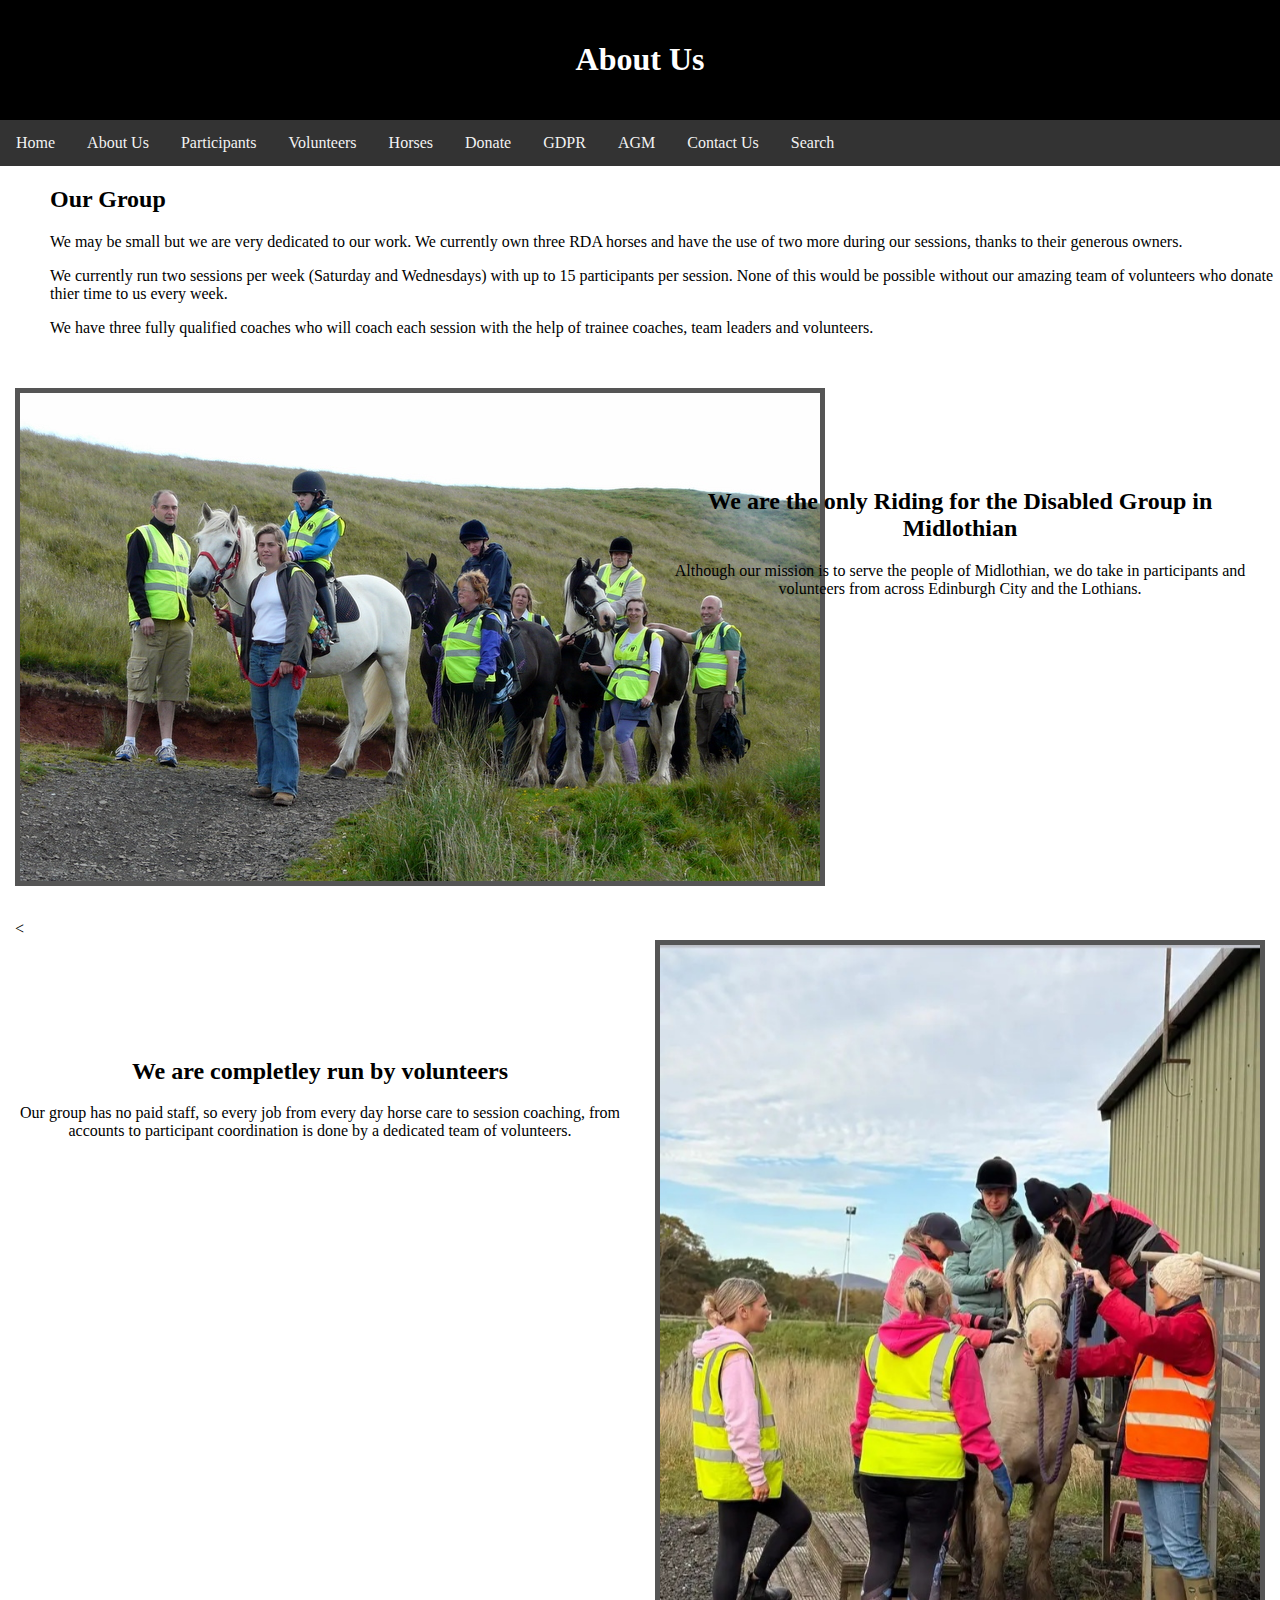
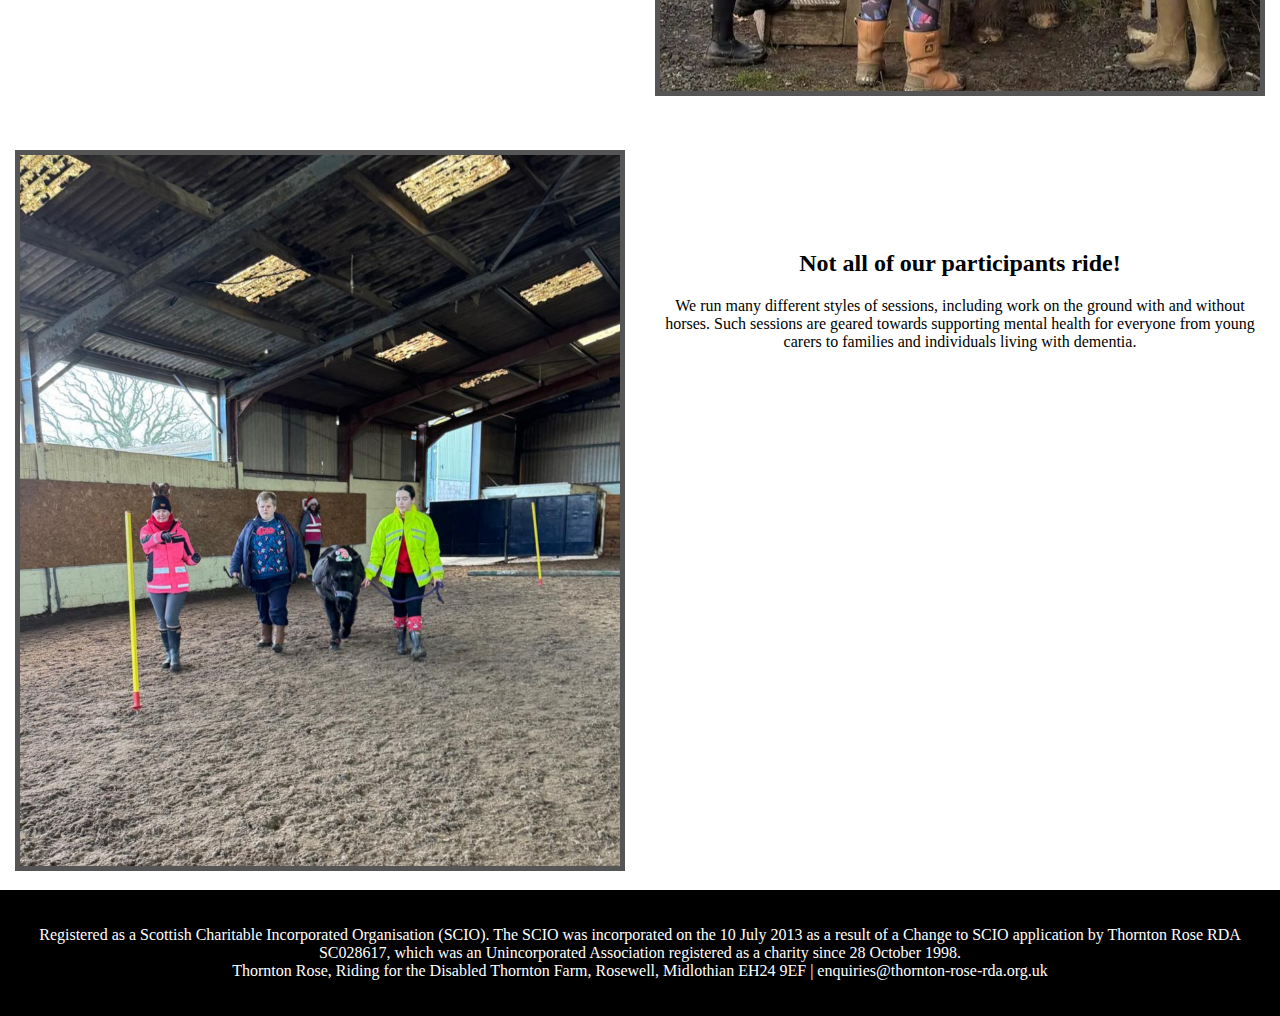
<file: AboutUs/AboutUs.html>
<!DOCTYPE html>
<html lang="en">

<head>
<title>Thornton Rose RDA about us</title>
	<meta name="keywords" content="RDA, Disability">
	<meta name="description" content="Thornton Rose branch of RDA based in Midlothian">
	<meta charset="utf-8">
	<meta name="viewport" content="width=device-width, initial-scale=1">
	<link type="text/css" rel="stylesheet" href="../StyleSheets/style.css">
	<!-- <link type="text/css" rel="stylesheet" href="../StyleSheets/RDAStyles.css"> -->
</head>

<body>

<div class="header">
  <h1>About Us</h1>
</div>

<div class="topnav">
  <a href="..\Home\Home.html">Home</a>
  <a href="..\AboutUs\AboutUs.html">About Us</a>
  <a href="..\Participants\Participants.html">Participants</a>
  <a href="..\Volunteers\Volunteers.html">Volunteers</a>
  <a href="..\Horses\Horses.html">Horses</a>
  <a href="..\Donate\Donate.html">Donate</a>  
  <a href="..\GDPR\GDPR.html">GDPR</a>  
  <a href="..\AGM\AGM.html">AGM</a>
  <a href="..\ContactUs\ContactUs.html">Contact Us</a>
  <a href="..\Search\Search.html">Search</a>
</div>

<div>
<!-- class is in the attached style sheet -->
<h2 class="padding">Our Group</h2>
<p class="padding">We may be small but we are very dedicated to our work. We currently own three RDA horses and have the use of two more during our sessions, thanks to their generous owners.</P>

 <p class="padding">We currently run two sessions per week (Saturday and Wednesdays) with up to 15 participants per session. None of this would be possible without our amazing team of volunteers who donate thier time to us every week.</p>

 <p class="padding">We have three fully qualified coaches who will coach each session with the help of trainee coaches, team leaders and volunteers.</p>
</div>


<!-- Style for Two columns added -->
<style>
<!-- /* Create two equal columns that float next to each other */ -->
.column {
  float: left;
  width: 50.0%;
  padding: 15px;
}

<!-- /* Clear floats after the columns */ -->
.row:after {
  content: "";
  display: table;
  clear: both;
}

<!-- /* Responsive layout - makes the columns stack on top of each other instead of next to each other */ -->
@media screen and (max-width: 600px) {
  .column {
    width: 100%;
  }
}
img {
  border: 5px solid #555;
}
</style>

<div class="row">
	<!-- First column is an image -->
	<div class="column">
	<h2></h2>
    <img src="..\IMAGES\P1010865.jpg" alt="Thornton Rose RDA Pentland Hill walk" style="width:100;height:100%">
	</div>

  <!-- Second column contains text next to teh above image. -->
  
	<div class="column">
			<h2 class="padding2" style="text-align:center;"> We are the only Riding for the Disabled Group in Midlothian</h2>
			<p style="text-align:center;">Although our mission is to serve the people of Midlothian, we do take in participants and volunteers from across Edinburgh City and the Lothians.</P>	
	</div>
</div>

<div class="row">
	<!-- First column is text -->
	<div class="column">
			<<h2 class="padding2" style="text-align:center;"> We are completley run by volunteers</h2>
			<p style="text-align:center;">Our group has no paid staff, so every job from every day horse care to session coaching, from accounts to participant coordination is done by a dedicated team of volunteers.</P>	
	</div>
	  <!-- Second column contains image. -->  
	<div class="column">
	<h2></h2>
    <img src="..\IMAGES\20250126_195107.jpg" alt="Thornton Rose RDA, assistance for rider at mounting ramp" style="width:100%;height:100">
	</div>  
</div>

<div class="row">
	<!-- First column is an image -->
	<div class="column">
	<h2></h2>
    <img src="..\IMAGES\20250128_150647.jpg" alt="THornton Rose RDA inddoor groundwork" style="width:100%;height:100">
	</div>
  <!-- Second column contains text next to teh above image. -->
	<div class="column">
	<h2 class="padding2" style="text-align:center;">Not all of our participants ride!</h2>
	<p style="text-align:center;">We run many different styles of sessions, including work on the ground with and without horses. Such sessions are geared towards supporting mental health for everyone from young carers to families and individuals living with dementia.</P>	
	</div>
</div>

<div class="footer">
<p>Registered as a Scottish Charitable Incorporated Organisation (SCIO). The SCIO was incorporated on the 10 July 2013 as a result of a Change to SCIO application by Thornton Rose RDA SC028617, which was an Unincorporated Association registered as a charity since 28 October 1998.</span><br><span style="color: #ffffff;">Thornton Rose, Riding for the Disabled Thornton Farm, Rosewell, Midlothian EH24 9EF | enquiries@thornton-rose-rda.org.uk</span></p></div>
</body>
</html>
</file>
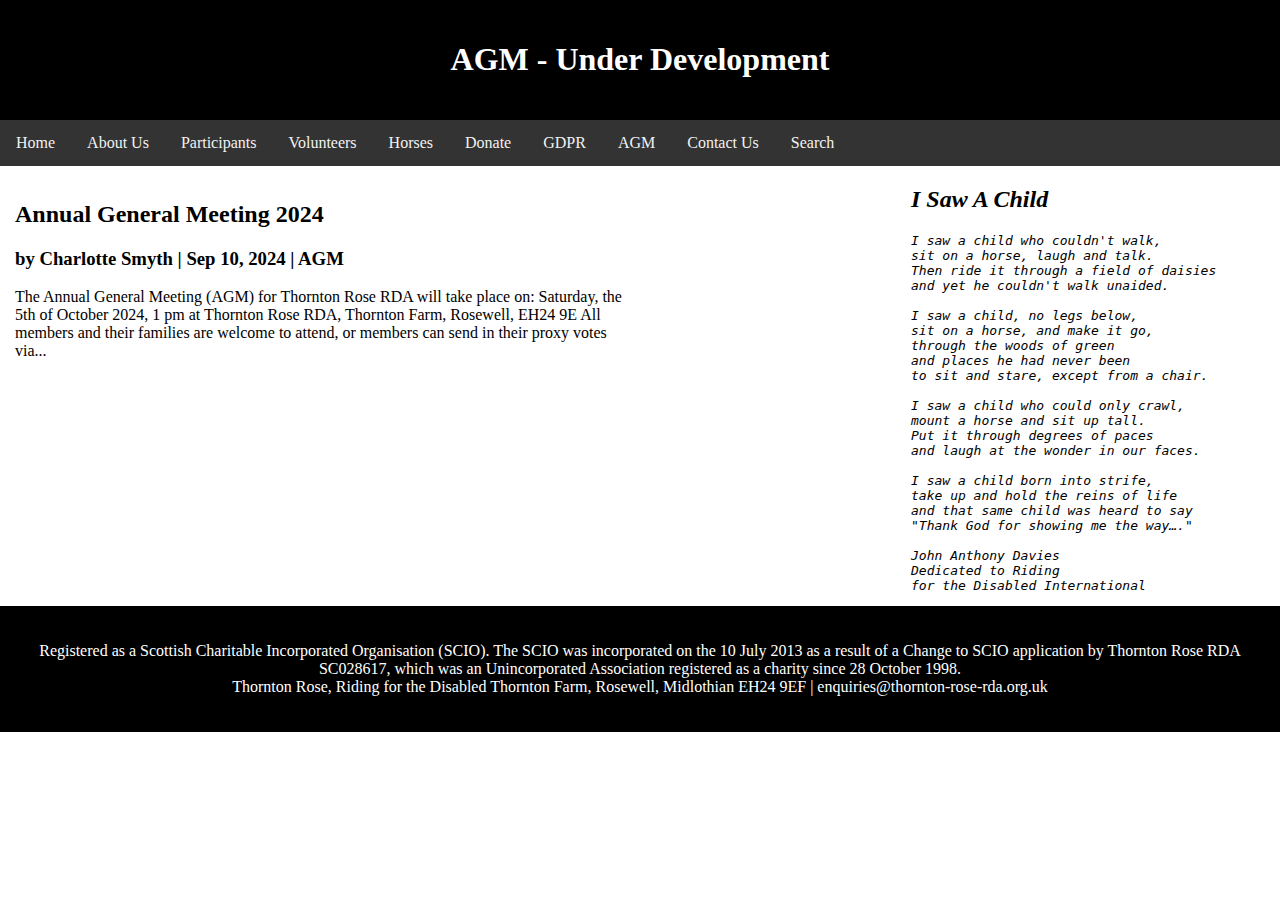
<file: AGM/AGM.html>
<!DOCTYPE html>
<html lang="en">

	
<head>
<title>Thornton Rose RDA</title>
<meta charset="utf-8">
<meta name="viewport" content="width=device-width, initial-scale=1">
<link type="text/css" rel="stylesheet" href="../StyleSheets/style.css">

<style>
aside {
  width: 30%;
  padding-left: 15px;
  margin-left: 15px;
  float: right;
  font-style: italic;
  background-color: white;
}

<!-- /* Create two equal columns that float next to each other */ -->
.column {
  float: left;
  width: 50%;
  padding: 15px;
}

<!-- /* Clear floats after the columns */ -->
.row:after {
  content: "";
  display: table;
  clear: both;
}
<!-- /* Responsive layout - makes the three columns stack on top of each other instead of next to each other */ -->
@media screen and (max-width: 600px) {
  .column {
    width: 100%;
  }
}
</style>
</head>

<body>

<div class="header">
  <h1>AGM  - Under Development</h1>
</div>

<div class="topnav">
  <a href="..\Home\Home.html">Home</a>
  <a href="..\AboutUs\AboutUs.html">About Us</a>
  <a href="..\Participants\Participants.html">Participants</a>
  <a href="..\Volunteers\Volunteers.html">Volunteers</a>
  <a href="..\Horses\Horses.html">Horses</a>
  <a href="..\Donate\Donate.html">Donate</a>  
  <a href="..\GDPR\GDPR.html">GDPR</a>  
  <a href="..\AGM\AGM.html">AGM</a>
  <a href="..\ContactUs\ContactUs.html">Contact Us</a>
  <a href="..\Search\Search.html">Search</a>
</div>


<aside>
<h2>I Saw A Child</h2>
<pre>
I saw a child who couldn't walk,
sit on a horse, laugh and talk.
Then ride it through a field of daisies
and yet he couldn't walk unaided.

I saw a child, no legs below,
sit on a horse, and make it go,
through the woods of green
and places he had never been
to sit and stare, except from a chair.

I saw a child who could only crawl,
mount a horse and sit up tall.
Put it through degrees of paces
and laugh at the wonder in our faces.

I saw a child born into strife,
take up and hold the reins of life
and that same child was heard to say
"Thank God for showing me the way…."

John Anthony Davies
Dedicated to Riding 
for the Disabled International</pre>
</aside>

<div class="row">

  <!-- 1st column contains text next to the above image. -->
	<div class="column">
			<h2> Annual General Meeting 2024</h2>
			<h3>by Charlotte Smyth | Sep 10, 2024 | AGM</h3>
			<p>The Annual General Meeting (AGM) for Thornton Rose RDA will take place on: Saturday, the 5th of October 2024, 1 pm at Thornton Rose RDA, Thornton Farm, Rosewell, EH24 9E All members and their families are welcome to attend, or members can send in their proxy votes via...</P>
		</div>
	
	<!-- Third column is an empty -->
	<div class="column"></div>
</div>




<div class="footer">
<p>Registered as a Scottish Charitable Incorporated Organisation (SCIO). The SCIO was incorporated on the 10 July 2013 as a result of a Change to SCIO application by Thornton Rose RDA SC028617, which was an Unincorporated Association registered as a charity since 28 October 1998.</span><br><span style="color: #ffffff;">Thornton Rose, Riding for the Disabled Thornton Farm, Rosewell, Midlothian EH24 9EF | enquiries@thornton-rose-rda.org.uk</span></p></div>
</body>
</html>
</file>
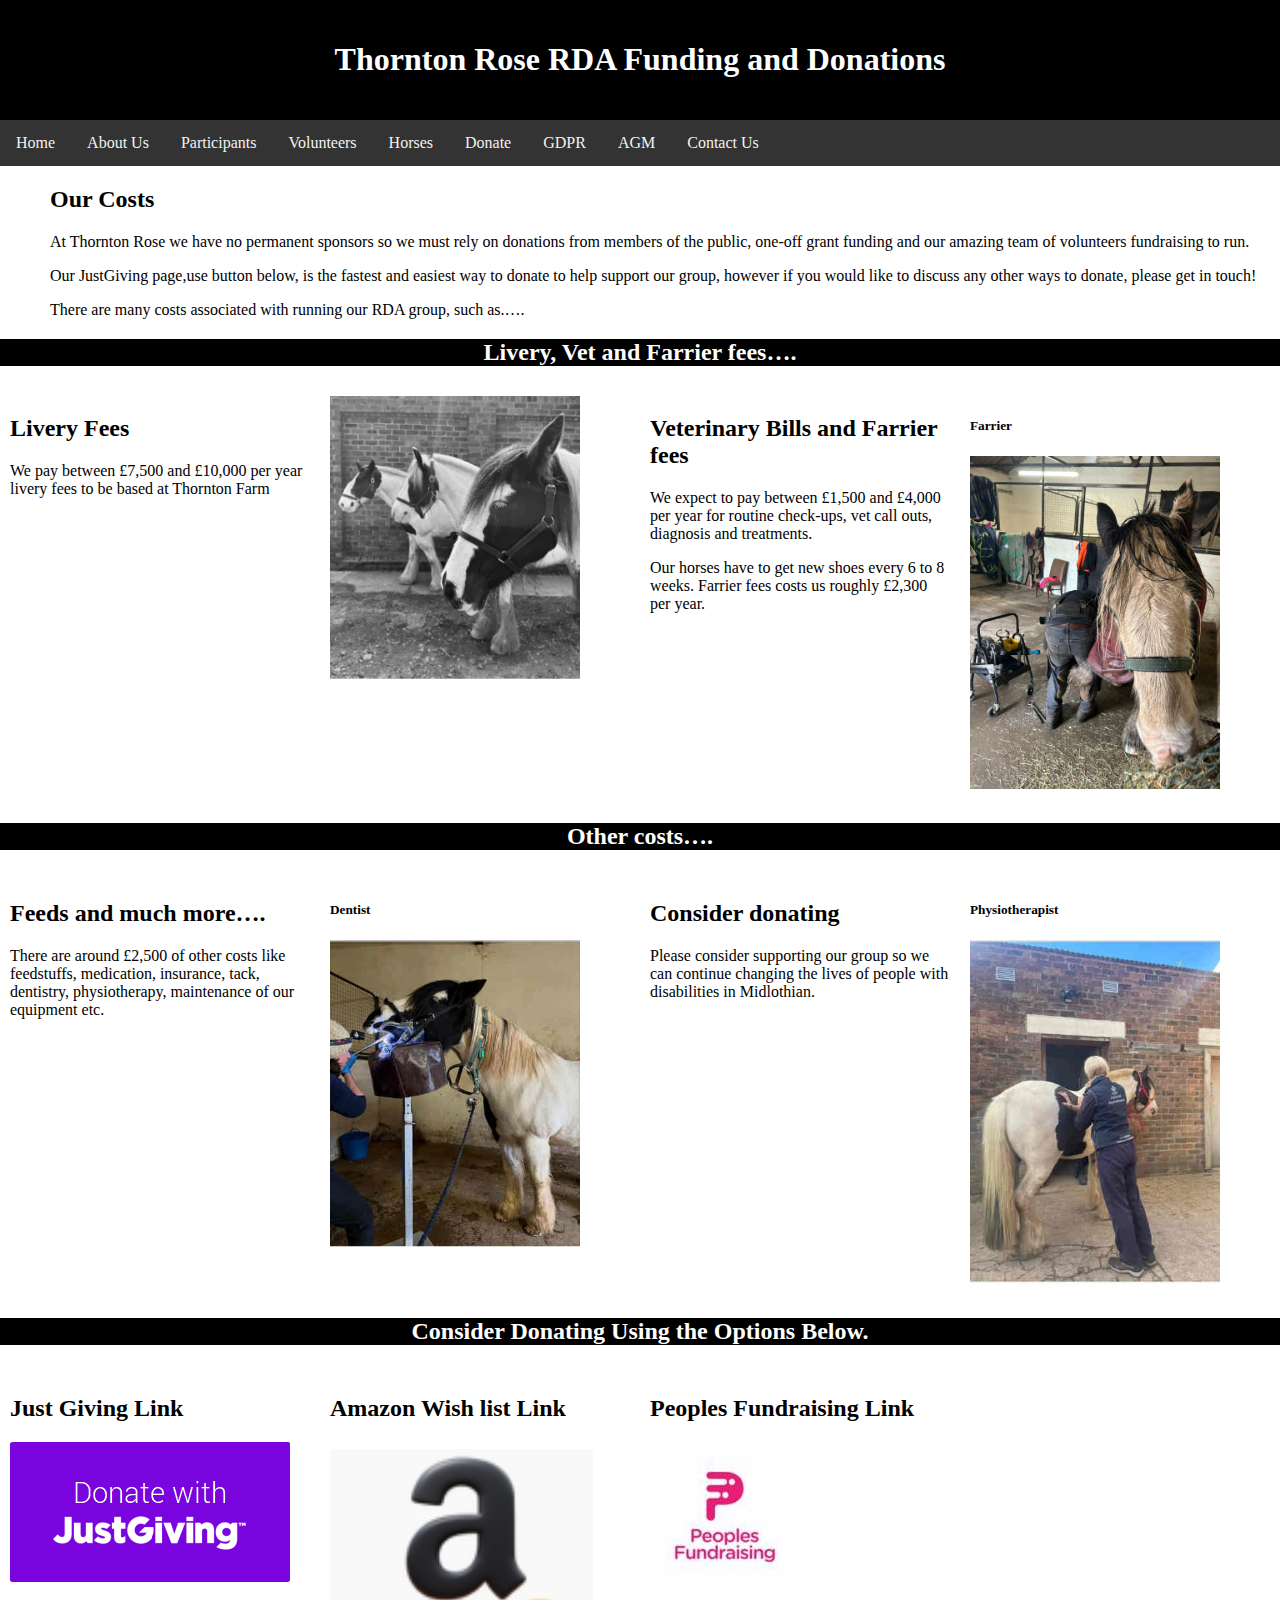
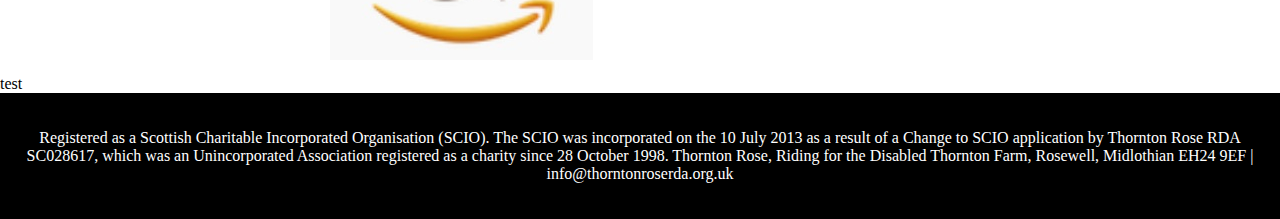
<file: Donate/Donate.html>
<!DOCTYPE html>
<html lang="en">

<head>
<title>Thornton Rose RDA</title>
<meta charset="utf-8">
<meta name="viewport" content="width=device-width, initial-scale=1">
<link type="text/css" rel="stylesheet" href="../StyleSheets/style.css">
</head>

<body>

<div class="header">
  <h1>Thornton Rose RDA Funding and Donations</h1>
</div>

<div class="topnav">
  <a href="..\index.html">Home</a>
  <a href="..\AboutUs\AboutUs.html">About Us</a>
  <a href="..\Participants\Participants.html">Participants</a>
  <a href="..\Volunteers\Volunteers.html">Volunteers</a>
  <a href="..\Horses\Horses.html">Horses</a>
  <a href="..\Donate\Donate.html">Donate</a>  
  <a href="..\GDPR\GDPR.html">GDPR</a>  
  <a href="..\AGM\AGM.html">AGM</a>
  <a href="..\ContactUs\ContactUs.html">Contact Us</a>
  </div>

<h2 class="padding">Our Costs</h2> 
<p class="padding">At Thornton Rose we have no permanent sponsors so we must rely on donations from members of the public, one-off grant funding and our amazing team of volunteers fundraising to run.</p> 

<p class="padding">Our JustGiving page,use button below, is the fastest and easiest way to donate to help support our group, however if you would like to discuss any other ways to donate, please get in touch!</p>

<p class="padding">There are many costs associated with running our RDA group, such as.….</p>

<h2 style="color: white;font-family: verdana;font-size: 300; text-align:center;background-color:black;">Livery, Vet and Farrier fees….</h2>



<style>
<!-- /* Create 4 equal columns that float next to each other */ -->
.column {
  float: left;
  width: 25%;
  padding: 10px;
}
<!-- /* Clear floats after the columns */ -->
.row:after {
  content: "";
  display: table;
  clear: both;
}
<!-- /* Responsive layout - makes the columns stack on top of each other instead of next to each other */ -->

@media screen and (max-width: 600px) {
  .column {
    width: 100%;
  }
}
</style>

<!-- Columns consist of text then image then text and final image column -->

<div class="row">
	<!-- First column is text -->	
	<div class="column">
	<h2> Livery Fees</h2>
	<p>We pay between £7,500 and £10,000 per year livery fees to be based at Thornton Farm</P>	
	</div>	
	<!-- second column is an image -->
	<div class="column">
	<img src="..\IMAGES\20250126_195037.jpg" alt="Thornton Rose RDA three BW" style="width:250px; height:100">
	</div>	
	<!-- third column is text -->	
	<div class="column">
	<h2> Veterinary Bills and Farrier fees</h2>
	<p>We expect to pay between £1,500 and £4,000 per year for routine check-ups, vet call outs, diagnosis and treatments.</p>
	<p>Our horses have to get new shoes every 6 to 8 weeks. Farrier fees costs us roughly £2,300 per year.</P>		
	</div>
	<!-- fourth column is an image -->
	<div class="column">
		<h5>Farrier</h5>
    <img src="..\IMAGES\IMG-20240403-WA0000.jpg" alt="Thornton Rose RDA farrier" style="width:250px;height:100">
	</div>
</div>


<h2 style="color: white;font-family: verdana;font-size: 300; text-align:center;background-color:black;">Other costs….</h2>


<div class="row">	
<!-- First column is text -->
		<div class="column">
		<h2>Feeds and much more….</h2>
		<p>There are around £2,500 of other costs like feedstuffs, medication, insurance, tack, dentistry, physiotherapy, maintenance of our equipment etc.</p>
		</div>
		<!-- second column is an image -->
		<div class="column">
			<h5>Dentist</h5>
		<img src="..\IMAGES\20250126_192751.jpg" alt="Thornton Rose RDA horse dentistry" style="width:250px;height:100%">
		</div>
		<div class="column">
		<h2>Consider donating</h2>	
		<p>Please consider supporting our group so we can continue changing the lives of people with disabilities in Midlothian.</p>
		</div>
		<div class="column">
			<h5>Physiotherapist</h5>
		<img src="..\IMAGES\20250126_194709.jpg" alt="Thornton Rose RDA horse physiotherapy" style="width:250px;height:100p%">
		</div>
</div>	

<h2 style="color: white;font-family: verdana;font-size: 300; text-align:center;background-color:black;">Consider Donating Using the Options Below.</h2>
	
<div class="row">	
<!-- First column is text -->
		<div class="column">
		<h2>Just Giving Link</h2>
			<div >
				<a href= "https://widgets.justgiving.com/Button/Redirect?p=eyJJZCI6IjQyZGE5OTI4LWI2ZTMtNDZhMS05YmJlLTI3NDA0NWVkMDVkNiIsIkNoYXJpdHlJZCI6Mjg2NjAzNiwiU2l6ZSI6ImwiLCJSZWZlcmVuY2UiOiIiLCJUeXBlIjoiRG9uYXRlIn0=">
					<img decoding="async" src="../IMAGES/Button.png"></a>
			</div> 
		</div>
		<div class="column">
		<h2>Amazon Wish list Link</h2>
			<a href= "https://www.amazon.co.uk/registries/gl/guest-view/MUQJRSXKE09N?fbclid=IwY2xjawIM3illeHRuA2FlbQIxMAABHc4zV-UhGBW5VDCauWEWGeSO-YuKjTweCRgBcBUh6bVFnE5A9CpKyYhu4A_aem_IlcxPD_Gl7KyN0Ur6mQCFw">
				<img src="../IMAGES/AmazonIcon.jpg" alt="Amazon Shop Icon"></a>
		</div>
		<div class="column">
		<h2>Peoples Fundraising Link</h2>
			<a href="https://www.peoplesfundraising.com/shop/trrda-fundraising-shop-thornton-rose-rda?fbclid=IwY2xjawIM3s1leHRuA2FlbQIxMAABHdgthWF2jwVNNXfdgI4H6lKHwPRCVo0IQehB45zhE-Xbsq6_930a5E47Cg_aem_suk5ujGTnGM5_jcuecb-Qw">
			<img src="../IMAGES/PeoplesFunIcon.jpg" alt="Peoples funraising Shop"></a>
		</div>
		<div class="column"></div>
</div>	
	
<a>test </a>
	

<div class="footer">
<p>Registered as a Scottish Charitable Incorporated Organisation (SCIO). The SCIO was incorporated on the 10 July 2013 as a result of a Change to SCIO application by Thornton Rose RDA SC028617, which was an Unincorporated Association registered as a charity since 28 October 1998. Thornton Rose, Riding for the Disabled Thornton Farm, Rosewell, Midlothian EH24 9EF | info@thorntonroserda.org.uk</p>
</div>

</body>
</html>
</file>
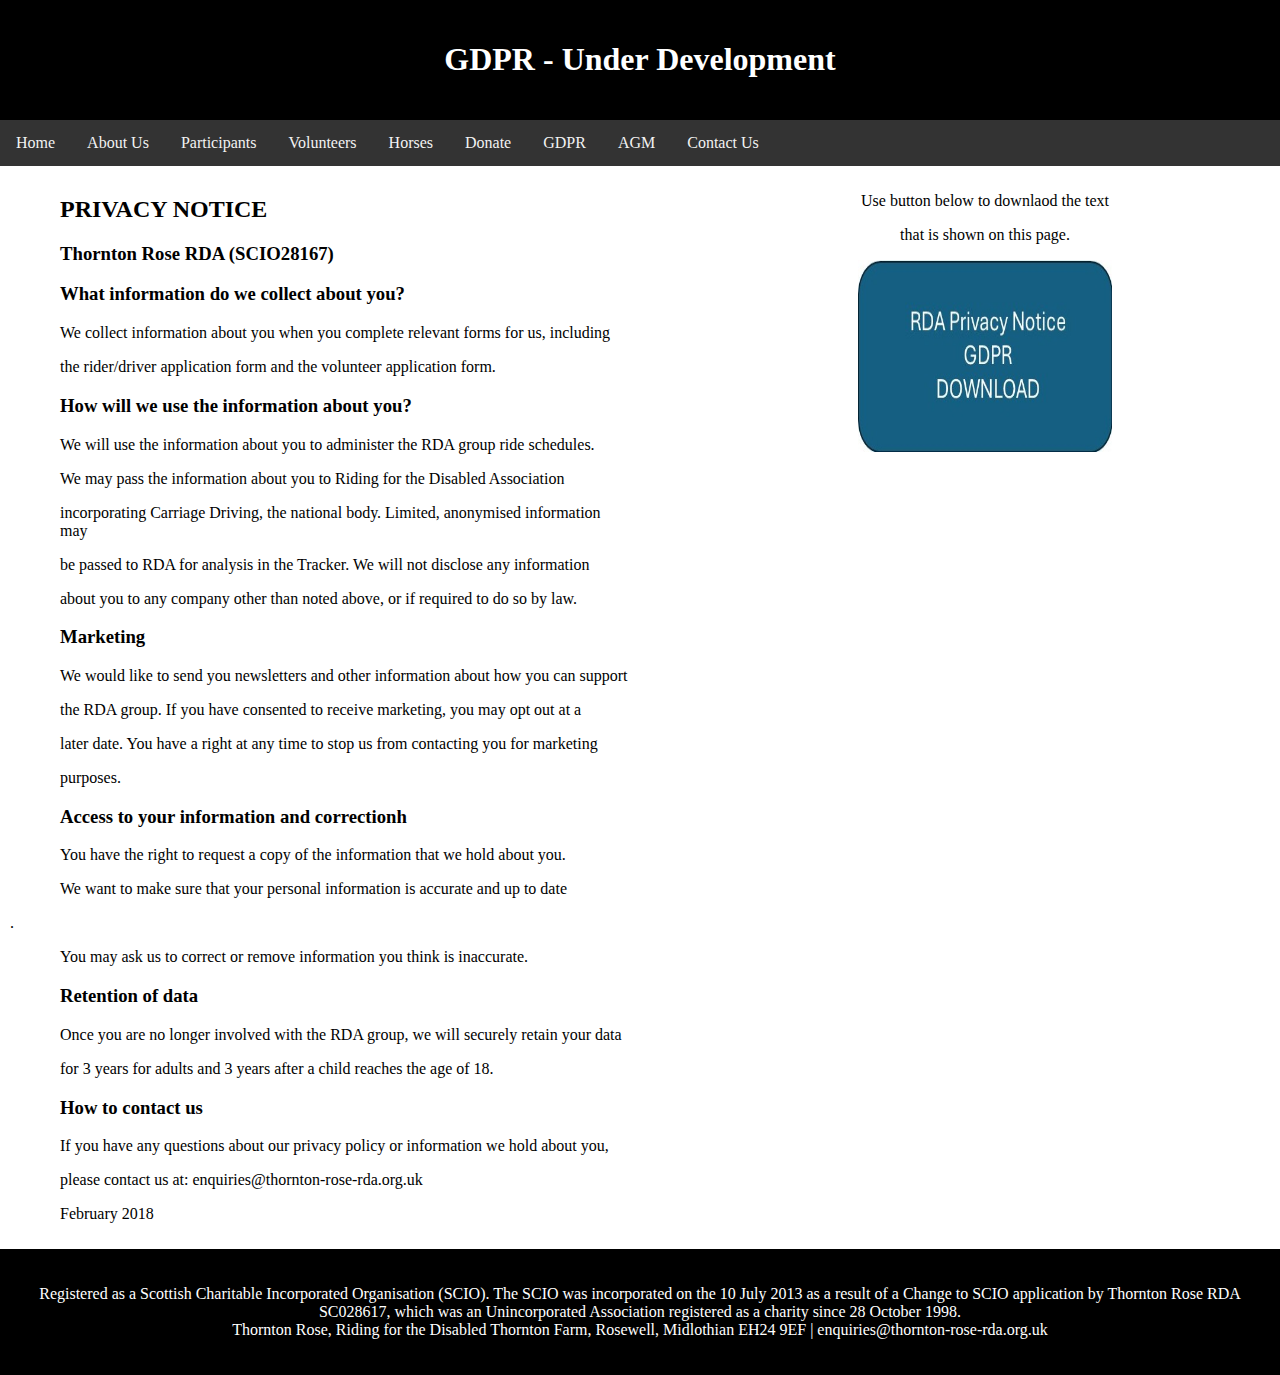
<file: GDPR/GDPR.html>
<!DOCTYPE html>
<html lang="en">

<head>
<title>Thornton Rose RDA</title>
<meta charset="utf-8">
<meta name="viewport" content="width=device-width, initial-scale=1">
<link type="text/css" rel="stylesheet" href="../StyleSheets/style.css">

<style>
<!-- /* Create 2 equal columns that float next to each other */ -->
.column {
  float: left;
  width: 50.0%;
  padding: 10px;
}
<!-- /* Clear floats after the columns */ -->
.row:after {
  content: "";
  display: table;
  clear: both;
}
<!-- /* Responsive layout - makes the columns stack on top of each other instead of next to each other */ -->

@media screen and (max-width: 600px) {
  .column {
    width: 100%;
  }
}
</style>
</head>

<body>

<div class="header">
  <h1>GDPR - Under Development</h1>
</div>

<div class="topnav">
  <a href="..\Home\Home.html">Home</a>
  <a href="..\AboutUs\AboutUs.html">About Us</a>
  <a href="..\Participants\Participants.html">Participants</a>
  <a href="..\Volunteers\Volunteers.html">Volunteers</a>
  <a href="..\Horses\Horses.html">Horses</a>
  <a href="..\Donate\Donate.html">Donate</a>  
  <a href="..\GDPR\GDPR.html">GDPR</a>  
  <a href="..\AGM\AGM.html">AGM</a>
  <a href="..\ContactUs\ContactUs.html">Contact Us</a>
  </div>
<div class="row">
	<div class="column">
		<pstyle="text-align:center">
		<h2 class="padding">PRIVACY NOTICE</h2> 
		<h3 class = "padding">Thornton Rose RDA (SCIO28167)</h3> 
 
 
		<h3 class="padding">What information do we collect about you?</h3> 
		<p class="padding">We collect information about you when you complete relevant forms for us, including</p> 
		<p class="padding">the rider/driver application form and the volunteer application form.</p>  
		<h3 class="padding">How will we use the information about you?</h3> 
		<p class="padding">We will use the information about you to administer the RDA group ride schedules.</p>  
		<p class="padding">We may pass the information about you to Riding for the Disabled Association</p> 
		<p class="padding">incorporating Carriage Driving, the national body.  Limited, anonymised information may </p>
		<p class="padding">be passed to RDA for analysis in the Tracker.  We will not disclose any information</p> 
		<p class="padding">about you to any company other than noted above, or if required to do so by law.</p> 
		<h3 class="padding">Marketing</h3> 
		<p class="padding">We would like to send you newsletters and other information about how you can support</p> 
		<p class="padding">the RDA group.  If you have consented to receive marketing, you may opt out at a</p>
		<p class="padding">later date.  You have a right at any time to stop us from contacting you for marketing</p> 
		<p class="padding">purposes.</p> 
		<h3 class="padding">Access to your information and correctionh</h3> 
		<p class="padding">You have the right to request a copy of the information that we hold about you.</p>   
		<p class="padding">We want to make sure that your personal information is accurate and up to date</p>. 
		<p class="padding">You may ask us to correct or remove information you think is inaccurate.</p> 
		<h3 class="padding">Retention of data</h3> 
		<p class="padding">Once you are no longer involved with the RDA group, we will securely retain your data</p> 
		<p class="padding">for 3 years for adults and 3 years after a child reaches the age of 18.</p> 
		<h3 class="padding">How to contact us</h3> 
		<p class="padding">If you have any questions about our privacy policy or information we hold about you,</p> 
		<p class="padding">please contact us at: enquiries@thornton-rose-rda.org.uk</p>
		<p class="padding"></p>
		<p class="padding"></p>
		<p class="padding">February 2018 
	</div>
	
	<div class="column">
		<p class="padding" style="text-align:center">Use button below to downlaod the text</p>
		<p class="padding" style="text-align:center">that is shown on  this page.</p>
		<p class="padding" style="text-align:center">
		<a href="..\IMAGES\RDA-Privacy-Notice-GDPR-compliant.pdf" download>
		<img src="..\IMAGES\GDPRDownload.jpg"" alt="Download" width="254" height="192">
		</a>
		</p>
	</div>
</div>

<div class="footer">
<p>Registered as a Scottish Charitable Incorporated Organisation (SCIO). The SCIO was incorporated on the 10 July 2013 as a result of a Change to SCIO application by Thornton Rose RDA SC028617, which was an Unincorporated Association registered as a charity since 28 October 1998.</span><br><span style="color: #ffffff;">Thornton Rose, Riding for the Disabled Thornton Farm, Rosewell, Midlothian EH24 9EF | enquiries@thornton-rose-rda.org.uk</span></p></div>
</body>
</html>
</file>
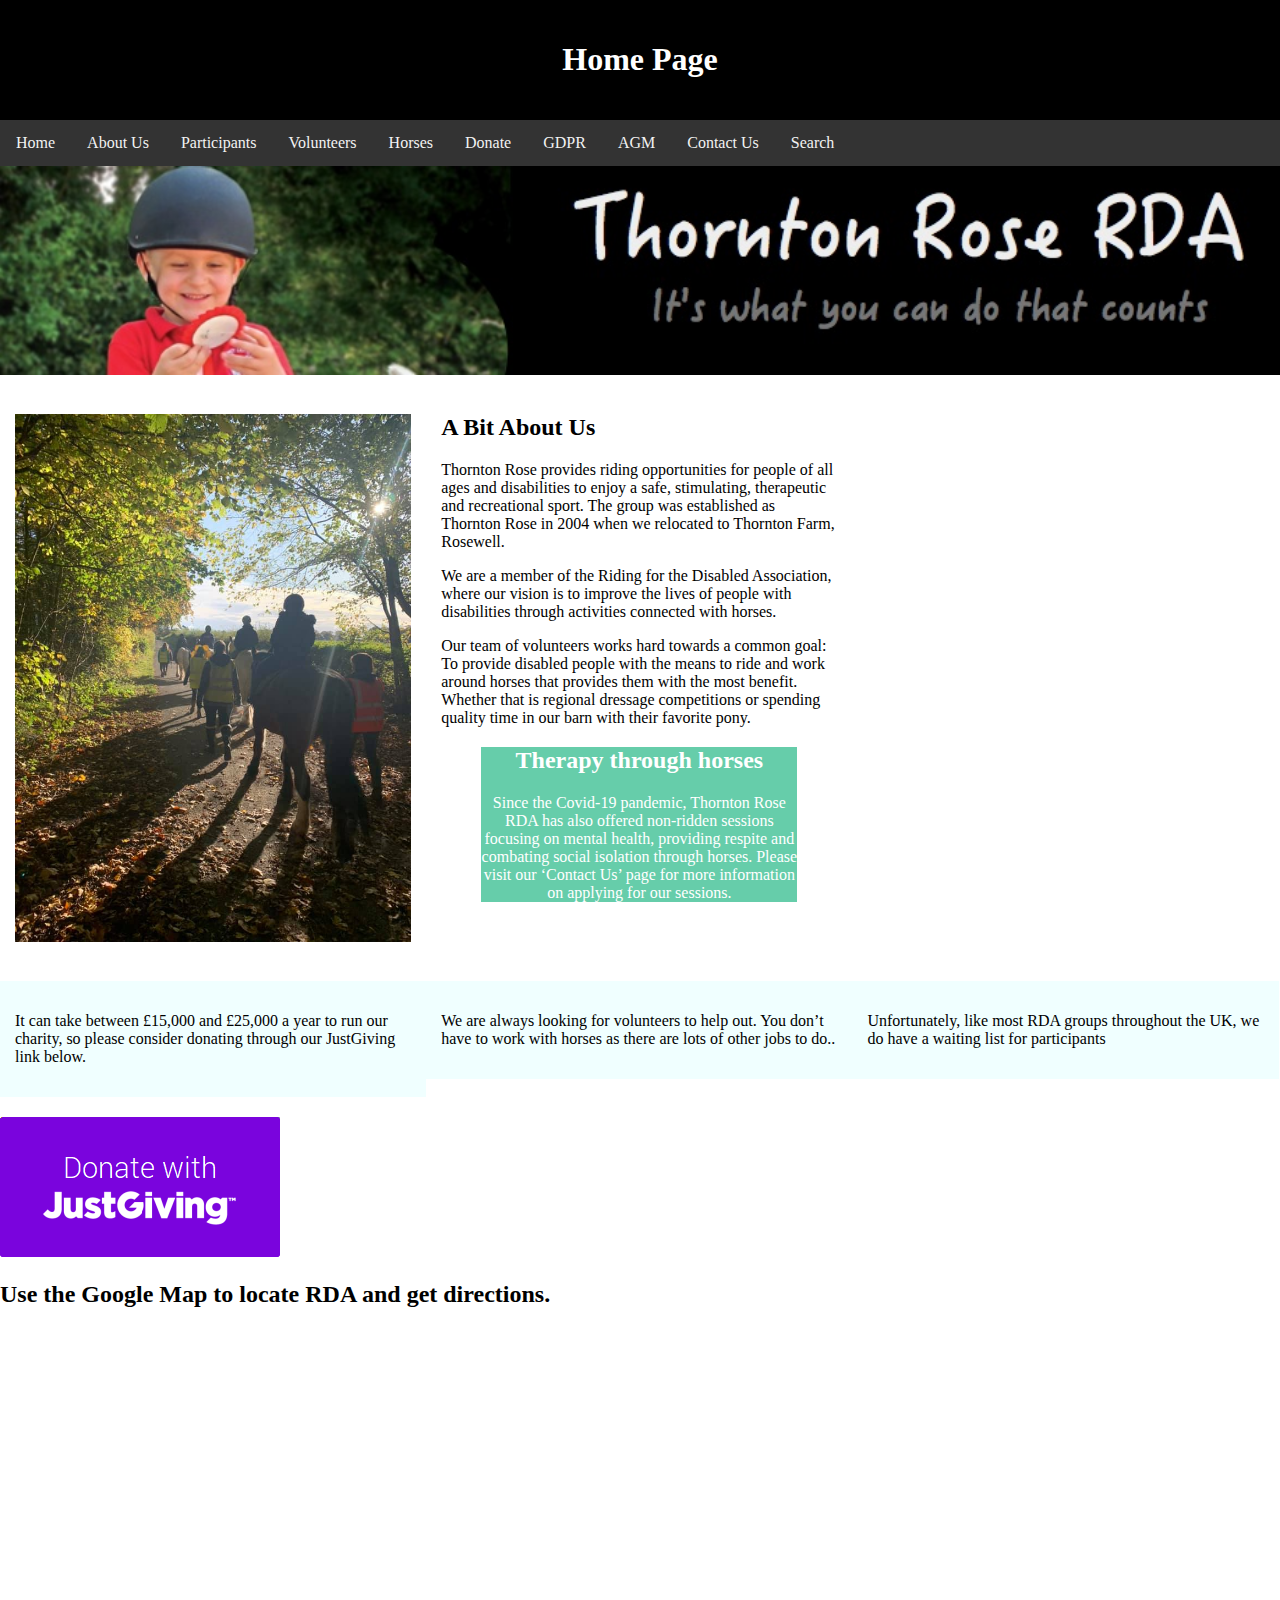
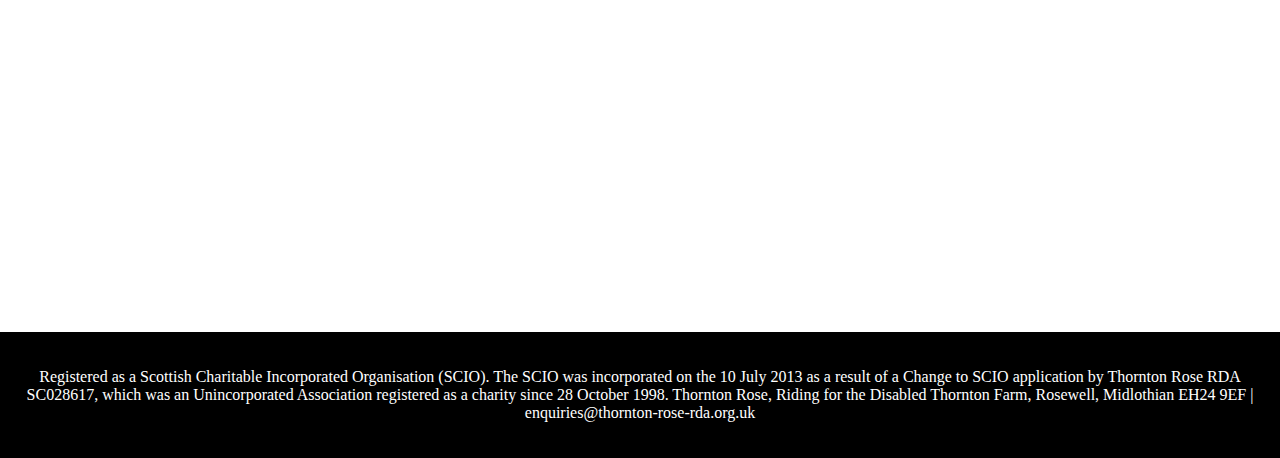
<file: Home/Home.html>
<!DOCTYPE html>

<html lang="en">
<head>
<title>Thornton Rose RDA</title>
<meta charset="utf-8">
<meta name="viewport" content="width=device-width, initial-scale=1">
<link type="text/css" rel="stylesheet" href="../StyleSheets/style.css">
<!-- <link type="text/css" rel="stylesheet" href="../StyleSheets/RDAStyles.css"> -->
</head>

<body>

<div class="header">
  <h1>Home Page</h1>
</div>

<div class="topnav">
  <a href="..\Home\Home.html">Home</a>
  <a href="..\AboutUs\AboutUs.html">About Us</a>
  <a href="..\Participants\Participants.html">Participants</a>
  <a href="..\Volunteers\Volunteers.html">Volunteers</a>
  <a href="..\Horses\Horses.html">Horses</a>
  <a href="..\Donate\Donate.html">Donate</a>  
  <a href="..\GDPR\GDPR.html">GDPR</a>  
  <a href="..\AGM\AGM.html">AGM</a>
  <a href="..\ContactUs\ContactUs.html">Contact Us</a>
  <a href="..\Search\Search.html">Search</a>
</div>

<img src="..\IMAGES\header_thornton_rose2.jpg" alt="HTML5" style="width:100%;height:200">

<!-- Style for Three columns added -->
<style>
<!-- /* Create Three equal columns that float next to each other */ -->
.column {
  float: left;
  width: 33.3%;
  padding: 15px;
}

<!-- /* Clear floats after the columns */ -->
.row:after {
  content: "";
  display: table;
  clear: both;
}
<!-- /* Responsive layout - makes the three columns stack on top of each other instead of next to each other */ -->
@media screen and (max-width: 600px) {
  .column {
    width: 100%;
  }
}
</style>

<div class="row">
	<!-- First column is an image -->

	<div class="column">
	<h2></h2>
    <img src="..\IMAGES\FrontPagePicture.jpg" alt="FrontPagePicture" style="width:100%;height:400">
	</div>

  <!-- Second column contains text next to the above image. -->
	<div class="column">
			<h2> A Bit About Us</h2>
			<p>Thornton Rose provides riding opportunities for people of all ages and disabilities to enjoy a safe, stimulating, therapeutic and recreational sport. The group was established as Thornton Rose in 2004 when we relocated to Thornton Farm, Rosewell.
			</P>
			<p>We are a member of the Riding for the Disabled Association, where our vision is to improve the lives of people with disabilities through activities connected with horses.
			</P>
			<p>Our team of volunteers works hard towards a common goal: To provide disabled people with the means to ride and work around horses that provides them with the most benefit. Whether that is regional dressage competitions or spending quality time in our barn with their favorite pony.
			</p>
			<blockquote style="background-color:MediumAquaMarine;">
			<h2 style="color: white;font-family: verdana;font-size: 200; text-align:center;">Therapy through horses</h2>
			<p style="color: white;font-family: verdana;font-size: 150; text-align:center;">Since the Covid-19 pandemic, Thornton Rose RDA has also offered non-ridden sessions focusing on mental health, providing respite and combating social isolation through horses. Please visit our ‘Contact Us’ page for more information on applying for our sessions.
			</p>
			</blockquote>
	</div>
	
	<!-- Third column is an empty -->
	<div class="column"></div>
</div>


<div>

<h2></h2>
 <!-- Three colmns for each set of test in 1 row. -->
	<div class="row">
	<div class="column" style="background-color:Azure;">
        <p>It can take between £15,000 and £25,000 a year to run our charity, so please consider donating through our JustGiving link below.</p>
	</div>
	<div class="column" style="background-color:Azure;">
       <p>We are always looking for volunteers to help out. You don’t have to work with horses as there are lots of other jobs to do..</p>
	</div>
	<div class="column" style="background-color:Azure;">
        <p>Unfortunately, like most RDA groups throughout the UK, we do have a waiting list for participants</p>
	</div>
	</div>

<!-- just giving donation page link -->

<h2></h2>

	<div >
		<a href= "http://widgets.justgiving.com/Button/Redirect?p=eyJJZCI6IjQyZGE5OTI4LWI2ZTMtNDZhMS05YmJlLTI3NDA0NWVkMDVkNiIsIkNoYXJpdHlJZCI6Mjg2NjAzNiwiU2l6ZSI6ImwiLCJSZWZlcmVuY2UiOiIiLCJUeXBlIjoiRG9uYXRlIn0="><img decoding="async" src="../IMAGES/Button.png"></a>
	</div> 

</div>

<h2>Use the Google Map to locate RDA and get directions.</h2>

<div>
<!-- /*Location google map */ -->
  <div style="width: 100%">
  <iframe width="100%" height="600" frameborder="0" scrolling="no" marginheight="0" marginwidth="0" 
  src="https://maps.google.com/maps?width=100%25&amp;height=600&amp;hl=en&amp;q=55.84155,-3.12994+(Thornton%20Rose%20RDA) &amp;t=&amp;z=14&amp;ie=UTF8&amp;iwloc=B&amp;output=embed">
  </iframe>
  </div>
</div>

<div class="footer">
<p>Registered as a Scottish Charitable Incorporated Organisation (SCIO). The SCIO was incorporated on the 10 July 2013 as a result of a Change to SCIO application by Thornton Rose RDA SC028617, which was an Unincorporated Association registered as a charity since 28 October 1998. Thornton Rose, Riding for the Disabled Thornton Farm, Rosewell, Midlothian EH24 9EF | enquiries@thornton-rose-rda.org.uk</p></div>

</body>
</html>
</file>
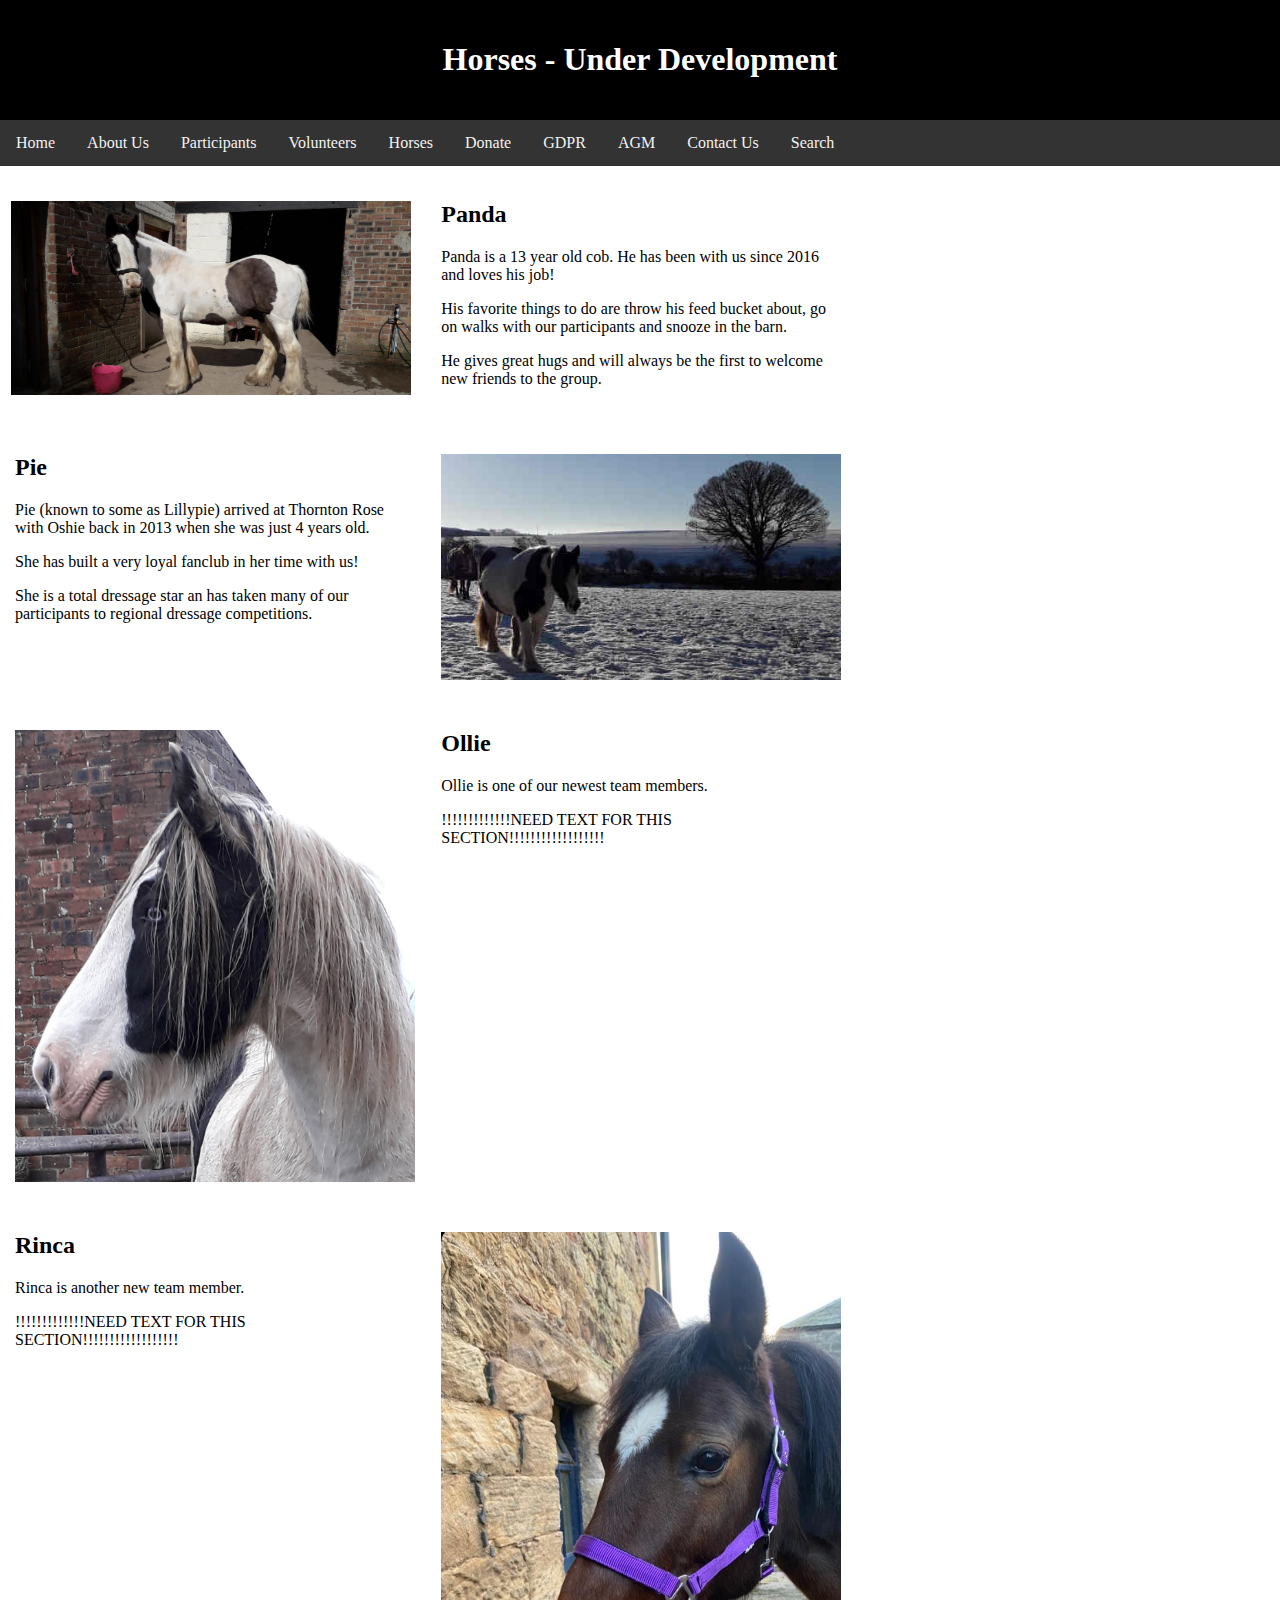
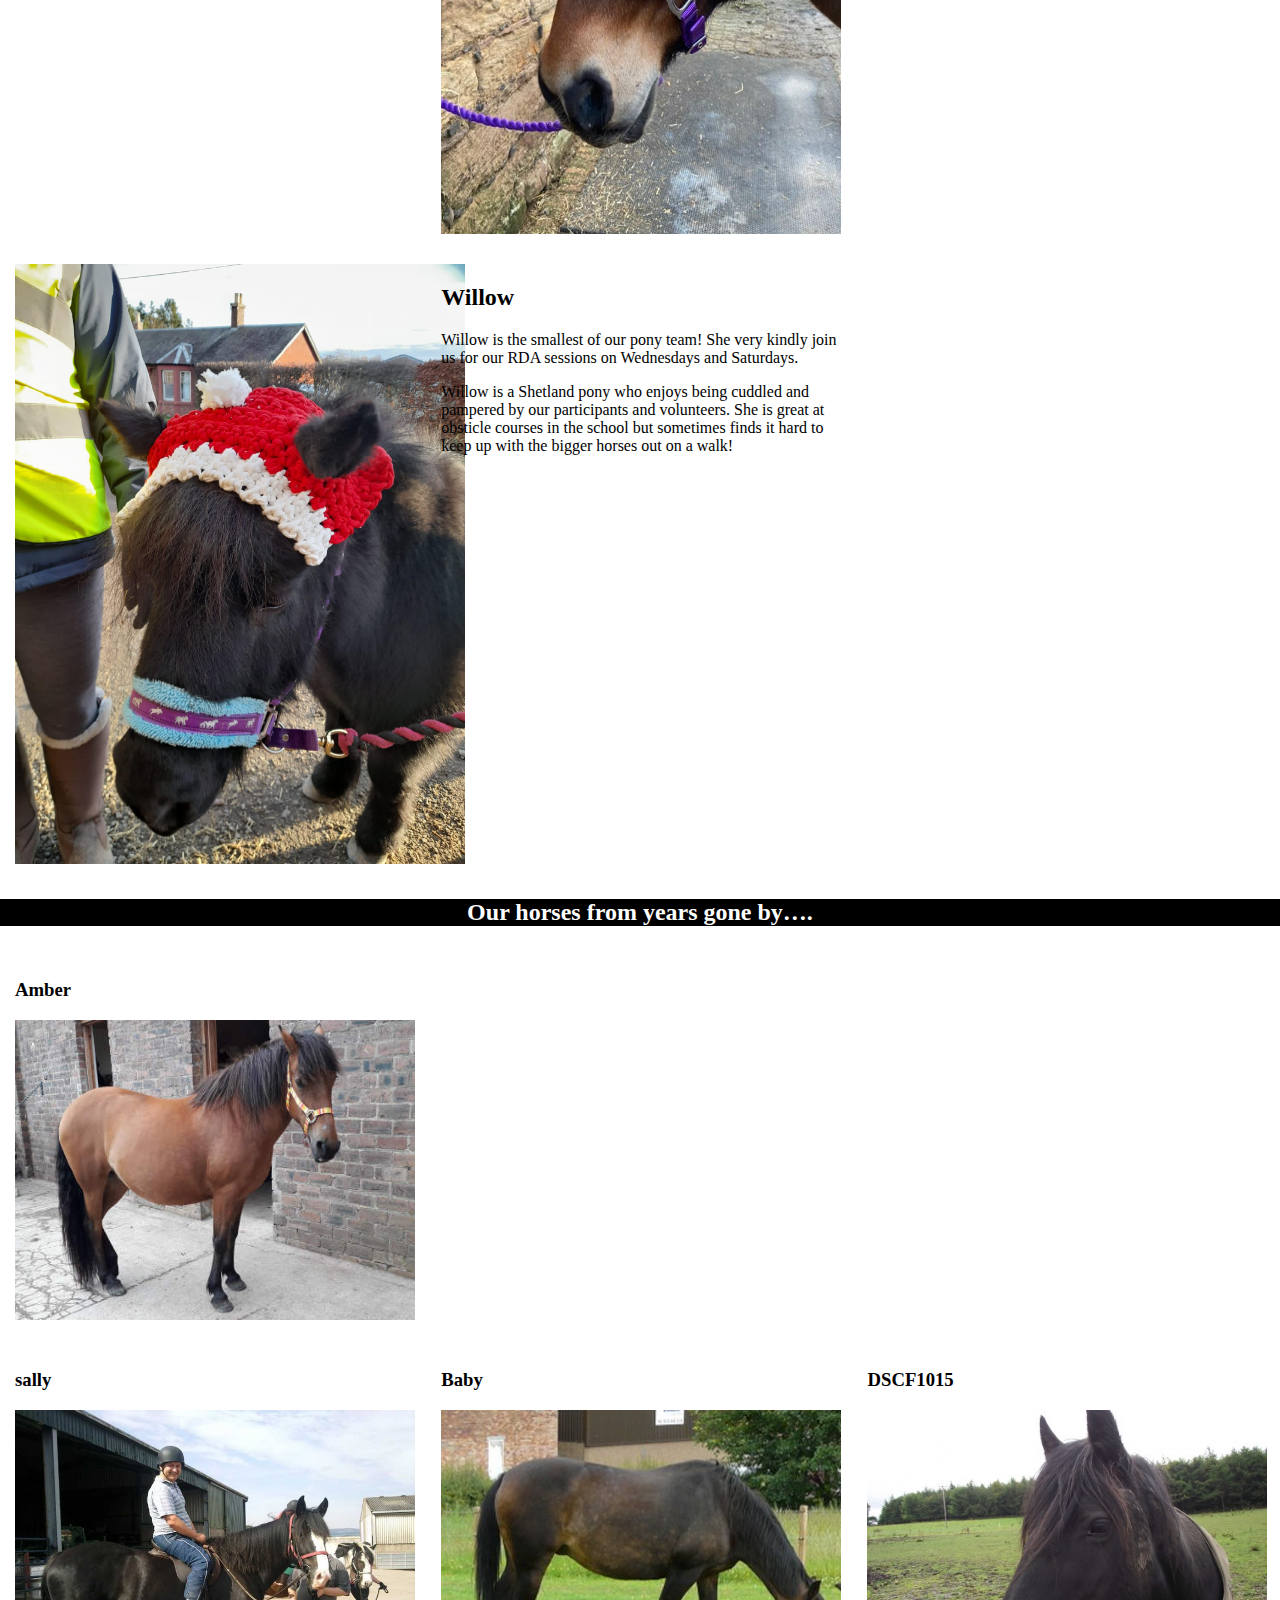
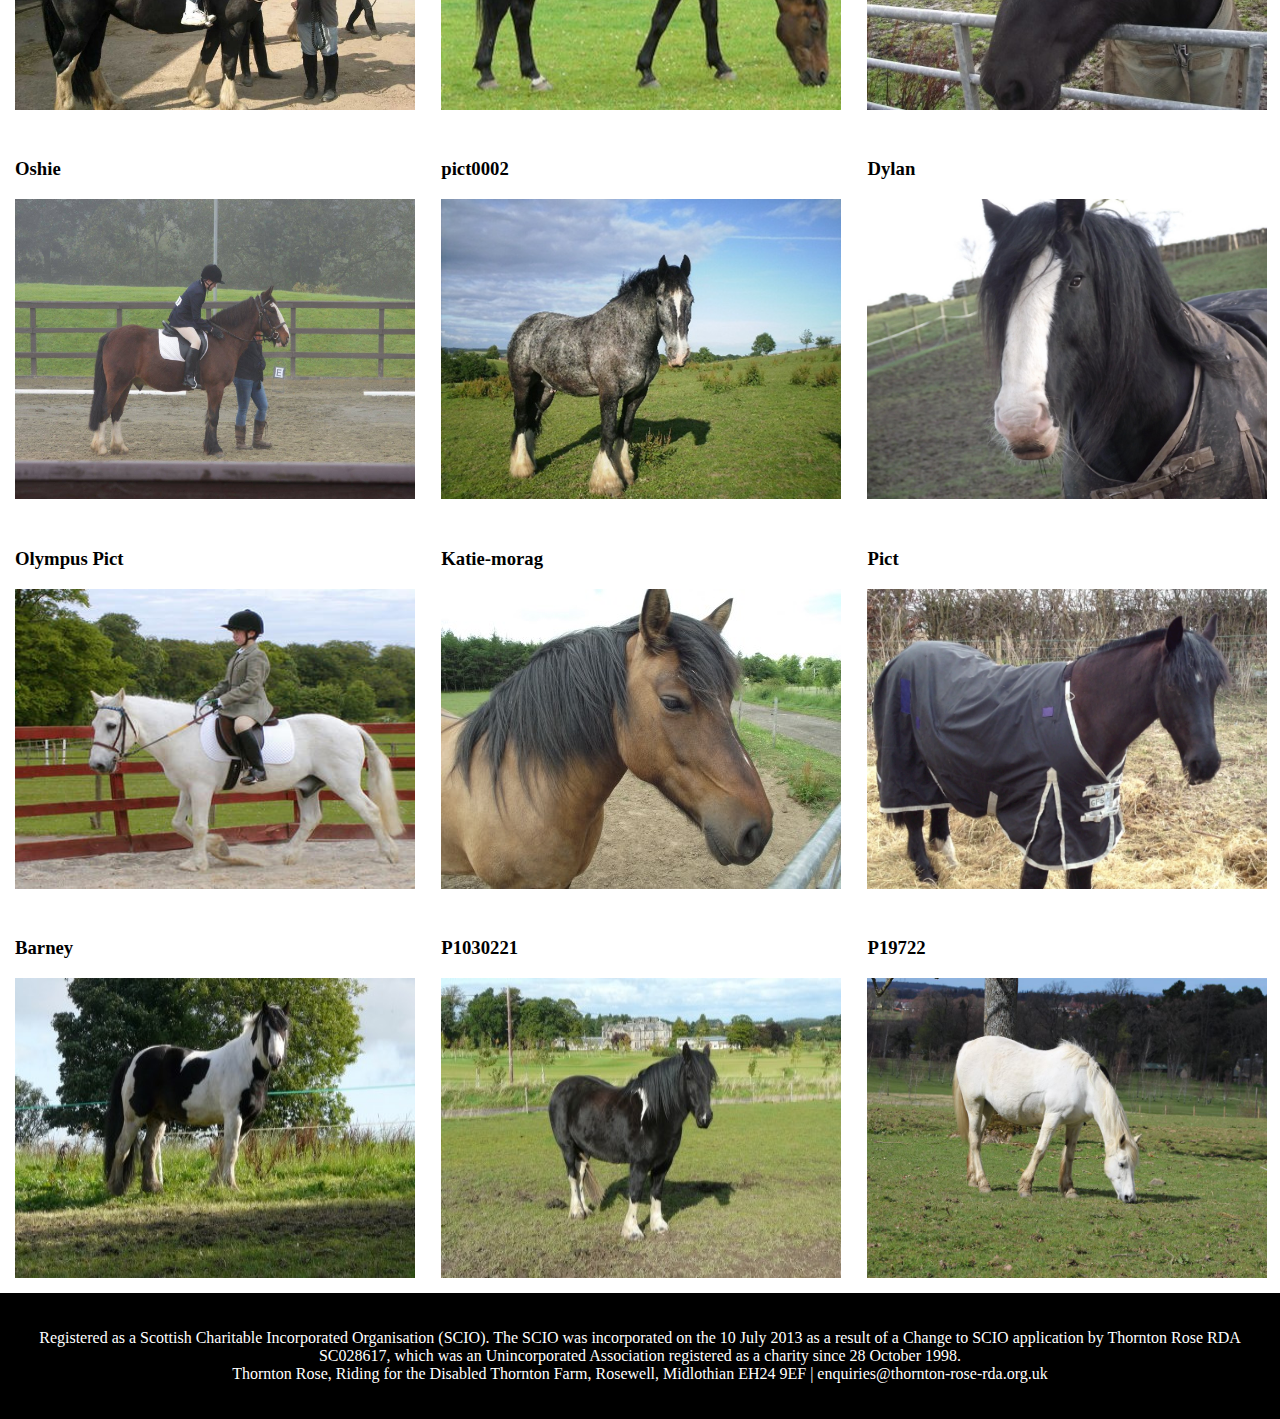
<file: Horses/Horses.html>
<!DOCTYPE html>
<html lang="en">

<head>
<title>Thornton Rose RDA</title>
<meta charset="utf-8">
<meta name="viewport" content="width=device-width, initial-scale=1">
<link type="text/css" rel="stylesheet" href="../StyleSheets/style.css">
</head>

<body>

<div class="header">
  <h1>Horses - Under Development</h1>
</div>

<div class="topnav">
  <a href="..\Home\Home.html">Home</a>
  <a href="..\AboutUs\AboutUs.html">About Us</a>
  <a href="..\Participants\Participants.html">Participants</a>
  <a href="..\Volunteers\Volunteers.html">Volunteers</a>
  <a href="..\Horses\Horses.html">Horses</a>
  <a href="..\Donate\Donate.html">Donate</a>  
  <a href="..\GDPR\GDPR.html">GDPR</a>  
  <a href="..\AGM\AGM.html">AGM</a>
  <a href="..\ContactUs\ContactUs.html">Contact Us</a>
  <a href="..\Search\Search.html">Search</a>
</div>

<div>
<style>
<!-- /* Create 3 equal columns that float next to each other */ -->
.column {
  float: left;
  width: 33.3%;
  padding: 15px;
}

<!-- /* Clear floats after the columns */ -->
.row:after {
  content: "";
  display: table;
  clear: both;
}

<!-- /* Responsive layout - makes the three columns stack on top of each other instead of next to each other */ -->
@media screen and (max-width: 600px) {
  .column {
    width: 100%;
  }
}
</style>

<div class="row">
	<!-- First column is an image -->
	<div class="column">
	<h2></h2>
    <img src="..\IMAGES\20240430_101917.jpg" alt="Thornton Rose RDA pony called Panda" style="float:right;width:400px;height:100">
	</div>
  <!-- Second column contains text next to the above image. -->	
	<div class="column">
		<h2>Panda</h2>
		<p>Panda is a 13 year old cob. He has been with us since 2016 and loves his job!</P>
		<p>His favorite things to do are throw his feed bucket about, go on walks with our participants and snooze in the barn.</p>
		<p>He gives great hugs and will always be the first to welcome new friends to the group.</P>
	</div>
	<!-- Third column is an empty -->
	<div class="column"></div>
</div>

<div class="row">
	<!-- First column is test -->
	<div class="column">
		<h2>Pie</h2>
		<p>Pie (known to some as Lillypie) arrived at Thornton Rose with Oshie back in 2013 when she was just 4 years old.</p>
		<p>She has built a very loyal fanclub in her time with us!</p>
		<p>She is a total dressage star an has taken many of our participants to regional dressage competitions.</P>
	</div>	
  <!-- Second column contains is image. -->	
  	<div class="column">
	<h2></h2>
    <img src="..\IMAGES\20221213_114704-edit-20250126185204.jpg" alt="Thornton Rose RDA pony called Pie" style="float:left;width:400px;height:100">
	</div>
	<!-- Third column is an empty -->
	<div class="column"></div>
</div>

<div class="row">
	<!-- First column is img -->
  	<div class="column">
	<h2></h2>
    <img src="..\IMAGES\Ollie2.jpg" alt="Thornton Rose RDA pony called Ollie" style="float:left;width:400px;height:100">
	</div>
  <!-- Second column contains is text -->	
	<div class="column">
		<h2>Ollie</h2>
		<p>Ollie is one of our newest team members.</p> 
		<p>!!!!!!!!!!!!!NEED TEXT FOR THIS SECTION!!!!!!!!!!!!!!!!!!</p> 
	</div>
	<!-- Third column is an empty -->
	<div class="column"></div>
</div>


<div class="row">
	<!-- First column is text -->
	<div class="column">
		<h2>Rinca</h2>
		<p>Rinca is another new team member.</p> 
		<p>!!!!!!!!!!!!!NEED TEXT FOR THIS SECTION!!!!!!!!!!!!!!!!!!</p> 
	</div>
  <!-- Second column contains image -->	
  	<div class="column">
	<h2></h2>
    <img src="..\IMAGES\Rinca.jpg" alt="Thornton Rose RDA pony called Rinca" style="float:left;width:400px;height:100">
	</div>
	<!-- Third column is an empty -->
	<div class="column"></div>
</div>

</div

<h2></h2>
 <!-- First and third column are images middle is text -->
<div class="row">
	<div class="column">
        <img src="..\IMAGES\willow.jpg" alt="THornton Rose RDA shetland pony called Willow" style="float:left;width:100;height:600px">
	</div>
	<div class="column">
		<h2>Willow </h2>
		<p> Willow is the smallest of our pony team! She very kindly join us for our RDA sessions on Wednesdays and Saturdays.</p>
		<p>Willow is a Shetland pony who enjoys being cuddled and pampered by our participants and volunteers. She is great at obsticle courses in the school but sometimes finds it hard to keep up with the bigger horses out on a walk!</P>
	</div>

</div>

<!-- New section consisting of pictures of former RDA horses in a grid of 3 columns by 4 rows -->
<h2 style="color: white;font-family: verdana;font-size: 300; text-align:center;background-color:black;">Our horses from years gone by….</h2>

<div class="row">
	<div class="column">
	<h3>Amber</h3>
        <img src="..\IMAGES\20250129_181736.jpg" alt="Amber" title="Amber" style="float:left;width:400px;height:300px">
	</div>
	<div class="column">
	<h3> </h3>
        </div>
	<div class="column">
	<h3></h3>
	</div>
</div>	
	
<div class="row">
	<div class="column">
	<h3>sally</h3>
        <img src="..\IMAGES\sally.jpg" alt="Sally" title="Sally" style="float:left;width:400px;height:300px">
	</div>
	<div class="column">
	<h3>Baby</h3>
        <img src="..\IMAGES\baby.jpg" alt="Baby" style="float:left;width:400px;height:300px">
	</div>
	<div class="column">
	<h3>DSCF1015</h3>
        <img src="..\IMAGES\DSCF1015-e1316727139311.jpg" alt="DSCF1015" style="float:left;width:400px;height:300px">
	</div>
</div>

<div class="row">
	<div class="column">
	<h3>Oshie</h3>
        <img src="..\IMAGES\oshhie.jpg" alt="oshhie" style="float:left;width:400px;height:300px">
	</div>
	<div class="column">
	<h3>pict0002</h3>
        <img src="..\IMAGES\pict0002.jpg" alt="pict0002" style="float:left;width:400px;height:300px">
	</div>
	<div class="column">
	<h3>Dylan</h3>
        <img src="..\IMAGES\dylan.jpg" alt="Dylan" style="float:left;width:400px;height:300px">
	</div>
</div>

<div class="row">
	<div class="column">
	<h3>Olympus Pict</h3>
        <img src="..\IMAGES\ross-comp-june-2006-2-2-1.jpg" alt="ross-comp-june-2006-2-2-1" style="float:left;width:400px;height:300px">
	</div>
	<div class="column">
	<h3>Katie-morag</h3>
        <img src="..\IMAGES\katie-morag-e1280522473703.jpg" alt="katie-morag-e1280522473703" style="float:left;width:400px;height:300px">
	</div>
	<div class="column">
	<h3>Pict</h3>
        <img src="..\IMAGES\Screen-Shot-2013-04-12-at-22.12.26.png" alt="Screen-Shot-2013-04-12-at-22.12.26" style="float:left;width:400px;height:300px">
	</div>
</div>

<div class="row">
	<div class="column">
	<h3>Barney</h3>
        <img src="..\IMAGES\P10302141-e1274121035500.jpg" alt="P10302141-e1274121035500" style="float:left;width:400px;height:300px">
	</div>
	<div class="column">
	<h3>P1030221</h3>
        <img src="..\IMAGES\P1030221-e1273433638740.jpg" alt="P1030221-e1273433638740" style="float:left;width:400px;height:300px">
	</div>
	<div class="column">
	<h3>P19722</h3>
        <img src="..\IMAGES\19722_426876090821858_221256314465545844_n.jpg" alt="19722_426876090821858_221256314465545844_n" style="float:left;width:400px;height:300px">
	</div>
</div>

<div class="footer">
<p>Registered as a Scottish Charitable Incorporated Organisation (SCIO). The SCIO was incorporated on the 10 July 2013 as a result of a Change to SCIO application by Thornton Rose RDA SC028617, which was an Unincorporated Association registered as a charity since 28 October 1998.</span><br><span style="color: #ffffff;">Thornton Rose, Riding for the Disabled Thornton Farm, Rosewell, Midlothian EH24 9EF | enquiries@thornton-rose-rda.org.uk</span></p></div>
</body>
</html>
</file>
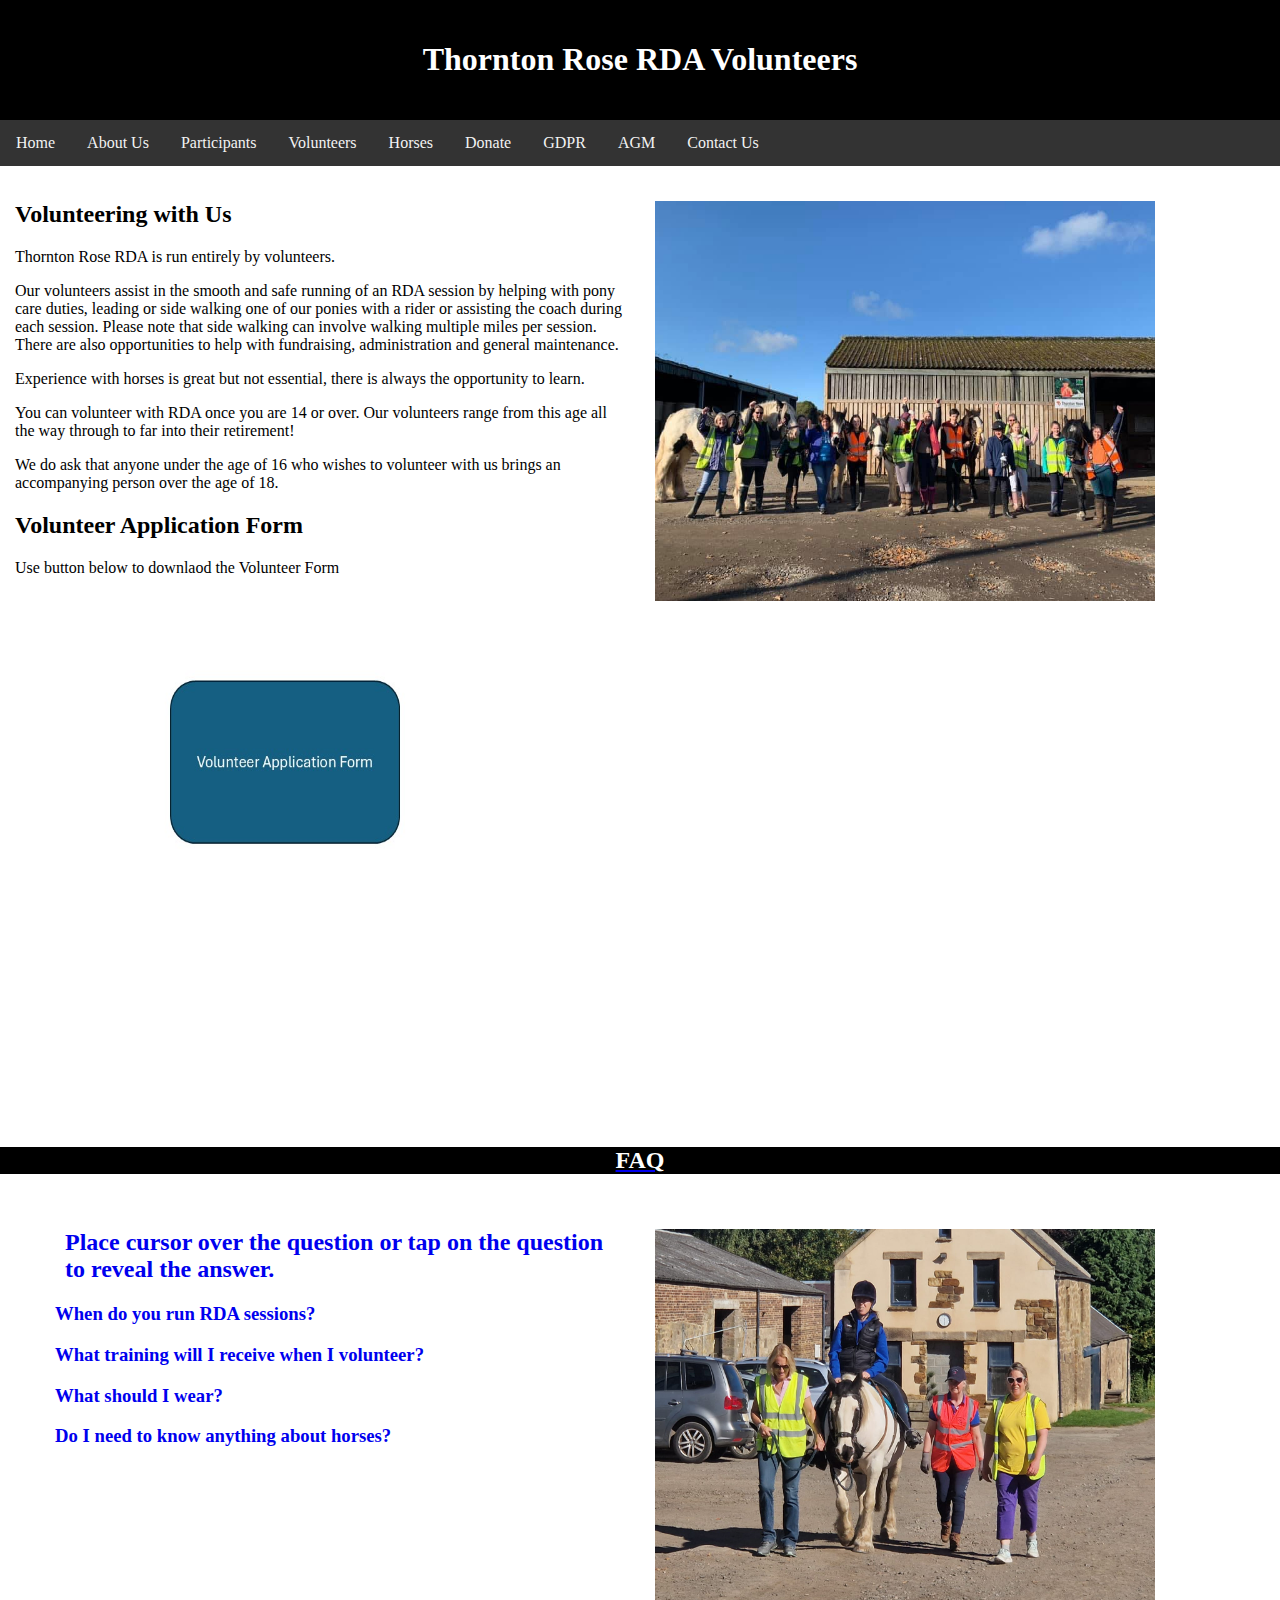
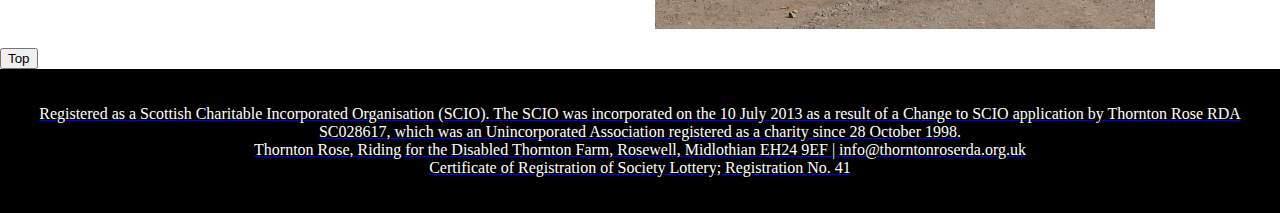
<file: Volunteers/Volunteers.html>
<!DOCTYPE html>
<html lang="en">

<head>
<!-- Google Tag Manager -->
<script>(function(w,d,s,l,i){w[l]=w[l]||[];w[l].push({'gtm.start':
new Date().getTime(),event:'gtm.js'});var f=d.getElementsByTagName(s)[0],
j=d.createElement(s),dl=l!='dataLayer'?'&l='+l:'';j.async=true;j.src=
'https://www.googletagmanager.com/gtm.js?id='+i+dl;f.parentNode.insertBefore(j,f);
})(window,document,'script','dataLayer','GTM-K3RL3M9Z');</script>
<!-- End Google Tag Manager -->
	
<title>Thornton Rose RDA Volunteers</title>
	<meta name="keywords" content="Thornton Rose, RDA, Disability, Fun">
	<meta name="description" content="Thornton Rose volunteers just like clients are from all differnt backgrounds and abilities. THese pages show that the volunteers get just as much pleasure as the participants.">
	<meta charset="utf-8">
	<meta name="viewport" content="width=device-width, initial-scale=1">
<link type="text/css" rel="stylesheet" href="../StyleSheets/style.css">

		<!-- Carity script -->
		<script type="text/javascript">
    			(function(c,l,a,r,i,t,y){
        		c[a]=c[a]||function(){(c[a].q=c[a].q||[]).push(arguments)};
        		t=l.createElement(r);t.async=1;t.src="https://www.clarity.ms/tag/"+i;
        		y=l.getElementsByTagName(r)[0];y.parentNode.insertBefore(t,y);
   			 })(window, document, "clarity", "script", "q4jwjuk37m");
		</script>
</head>

<body>
<!-- Google Tag Manager (noscript) -->
<noscript><iframe src="https://www.googletagmanager.com/ns.html?id=GTM-K3RL3M9Z"
height="0" width="0" style="display:none;visibility:hidden"></iframe></noscript>
<!-- End Google Tag Manager (noscript) -->
<div class="header">
  <h1>Thornton Rose RDA Volunteers</h1>
</div>

<div class="topnav">
  <a href="..\index.html">Home</a>
  <a href="..\AboutUs\AboutUs.html">About Us</a>
  <a href="..\Participants\Participants.html">Participants</a>
  <a href="..\Volunteers\Volunteers.html">Volunteers</a>
  <a href="..\Horses\Horses.html">Horses</a>
  <a href="..\Donate\Donate.html">Donate</a>  
  <a href="..\GDPR\GDPR.html">GDPR</a>  
  <a href="..\AGM\AGM.html">AGM</a>
  <a href="..\ContactUs\ContactUs.html">Contact Us</a>
  </div>

<!-- Style for Two columns added -->
<style>
<!-- /* Create two equal columns that float next to each other */ -->
.column {
  float: left;
  width: 50.0%;
  padding: 15px;
}
<!-- /* Clear floats after the columns */ -->
.row:after {
  content: "";
  display: table;
  clear: both;
}
<!-- /* Responsive layout - makes the three columns stack on top of each other instead of next to each other */ -->
@media screen and (max-width: 600px) {
  .column {
    width: 100%;
  }
}
.dropbtn {
  background-color: white;
  color: Black;
  padding: 16px;
  font-size: 16px;
  border: none;
  cursor: pointer;
}

.dropbtn:hover, .dropbtn:focus {
  background-color: grey;
}

.dropdown {
  position: relative;
  display: inline-block;
}

.dropdown-content {
  display: none;
  position: absolute;
  background-color: white;
  min-width: 200px;
  overflow: auto;
  box-shadow: 0px 8px 16px 0px rgba(0,0,0,0.2);
  z-index: 1;
}

.dropdown-content a {
  color: black;
  padding: 12px 16px;
  text-decoration: none;
  display: block;
}

.dropdown a:hover {background-color: white;}

.show {display: block;}

</style>

<div class="row">
<!-- First column is text -->

	<div class="column">
		<h2> Volunteering with Us</h2>
		<p>Thornton Rose RDA is run entirely by volunteers.</p>
		<p>Our volunteers assist in the smooth and safe running of an RDA session by helping with pony care duties, leading or side walking one of our ponies with a rider or assisting the coach during each session. Please note that side walking can involve walking multiple miles per session. There are also opportunities to help with fundraising, administration and general maintenance.</p>

		<p>Experience with horses is great but not essential, there is always the opportunity to learn.</p>

		<p>You can volunteer with RDA once you are 14 or over. Our volunteers range from this age all the way through to far into their retirement!</p>

		<p>We do ask that anyone under the age of 16 who wishes to volunteer with us brings an accompanying person over the age of 18.</p>

		<h2>Volunteer Application Form</h2>
		<p>Use button below to downlaod the Volunteer Form</p>
		<a href="..\IMAGES\Scotland_Volunteer_Application_Form.pdf" download>
		<img src="..\IMAGES\VolunteerApplicationForm.jpg"" alt="Download" width="800" height="500">
		</p>
	</div>

  <!-- Second column contains image -->
  
	<div class="column">
	<h2></h2>
    <img src="..\IMAGES\volunteers.jpg" alt="volunteers" style="width:500px;height:400px">
	</div>  
</div>

<!-- ************************************
Frequently asked questions
************************************ -->

<h2 style="color: white;font-family: verdana;font-size: 300; text-align:center;background-color:black;">FAQ</h2>


<div class="row">
<!-- First column is text -->

<div class="column">
<!-- Show on hover box with aquamarine bacground see style for div-->

	<h2 class="padding">Place cursor over the question or tap on the question to reveal the answer.</h2>

	<ul style="list-style-type:none;">
	<div class="myDIV"><li><h3>When do you run RDA sessions?</h3></li></div>
	<div class="hide answer"><p>We run sessions on Wednesday and Saturdays. We would ask that volunteers arrive at 8:30am on a Wednesday and stay until around 3pm.
	Saturday sessions last from 9am until 1:30pm. These timings allow volunteers and coaches to prepare the horses for the arrival of the participants, have small breaks between sessions and return the horses to their fields afterwards. For any additional clarification please contact us!</p></div>


	<div class="myDIV"><li><h3>What training will I receive when I volunteer?</h3></li></div>
	<div class="hide answer"><p>Our coaches, team leaders and other experienced volunteers will provide any training you may require in working with our participants and handling our horses.</p>
	<p>Volunteering with us is a great opportunity to further your skills, such as teamwork and communication.</P>
	<p> Whilst building your confidence by working in a constantly changing environment.</p>
	<p>We also have lots of other ways in which you can help out, such as fundraising and applying for grants.</P> 
	<p>If you think you have talents or expertise that may be helpful, we’d love to hear from you!</p></div>

	<div class="myDIV"><li><h3>What should I wear?</h3></li></div>
	<div class="hide answer"><p>Much of our session time is spent walking around outdoors. We therefore ask that volunteers wear:</p>
	<p>Sturdy outdoor footwear (e.g. wellies or walking boots…. no trainers or sandals please!)</p>
	<p>Appropriate layers and waterproofs, depending on the weather. Gloves when leading horses</p>
	<p>We may be able to provide some outdoor clothing such as waterproofs, gloves and boots- please let us know if this would be helpful for you!</p></div>

	<div class="myDIV"><li><h3>Do I need to know anything about horses?</h3></li></div>
	<div class="hide answer"><p>No! as long as you are comfortable to be around horses and willing to learn from our coaches and team leaders, that’s a great start!</p></div>
</div>	
	<!-- Second column contains image -->
  
	<div class="column">
	<h2></h2>
    <img src="..\IMAGES\IMG-20240918-WA0017.jpg" alt="Screenshot-2019-08-18-at-22.17.07" style="width:500px;height:400px">
	</div> 
</div>
<script>
/* When the user clicks on the button, 
toggle between hiding and showing the dropdown content */
function myFunction() {
  document.getElementById("myDropdown").classList.toggle("show");
}

// Close the dropdown if the user clicks outside of it
window.onclick = function(event) {
  if (!event.target.matches('.dropbtn')) {
    var dropdowns = document.getElementsByClassName("dropdown-content");
    var i;
    for (i = 0; i < dropdowns.length; i++) {
      var openDropdown = dropdowns[i];
      if (openDropdown.classList.contains('show')) {
        openDropdown.classList.remove('show');
      }
    }
  }
}
</script>

	<!-- back to top button and scrip placed before the footer on each page. -->
<button onclick="topFunction()" id="myBtn" title="Go to top">Top</button>

<script>
<!-- Get the button -->
let mybutton = document.getElementById("myBtn");

<!-- When the user scrolls down 20px from the top of the document, show the button
window.onscroll = function() {scrollFunction()};

function scrollFunction() {
  if (document.body.scrollTop > 20 || document.documentElement.scrollTop > 20) {
    mybutton.style.display = "block";
  } else {
    mybutton.style.display = "none";
  }
}

<!-- When the user clicks on the button, scroll to the top of the document -->
function topFunction() {
  document.body.scrollTop = 0;
  document.documentElement.scrollTop = 0;
}
</script>
<div class="footer">
<p>Registered as a Scottish Charitable Incorporated Organisation (SCIO). The SCIO was incorporated on the 10 July 2013 as a result of a Change to SCIO application by Thornton Rose RDA SC028617, which was an Unincorporated Association registered as a charity since 28 October 1998.<br><span style="color: #ffffff;">Thornton Rose, Riding for the Disabled Thornton Farm, Rosewell, Midlothian EH24 9EF | info@thorntonroserda.org.uk</span><br><span style="color: #ffffff;">Certificate of Registration of Society Lottery; Registration No. 41</span></p></div>
</body>
</html>
</file>
<file: StyleSheets/style.css>
* {
  box-sizing: border-box;
}

body {
  margin: 0;
}

/* Style the header */
.header {
  background-color: Black;
  padding: 20px;
  text-align: center;
  color: White;
}

/* Style the top navigation bar */
.topnav {
  overflow: hidden;
  background-color: #333;
}

/* Style the topnav links */
.topnav a {
  float: left;
  display: block;
  color: #f2f2f2;
  text-align: center;
  padding: 14px 16px;
  text-decoration: none;
}

/* Change color on hover */
.topnav a:hover {
  background-color: #ddd;
  color: black;
}
/* Style the footer */
.footer {
	background-color: Black;
	padding: 20px;
	text-align: center;
	color: White;
}
h2.padding {
  padding-left: 50px ;
}
h2.padding2 {
  padding-top: 100px ;

}
h3.padding {
  padding-left: 50px ;

}


p.padding {
  padding-left: 50px;
}
.hide {
  display: none;
}
    
.myDIV:hover + .hide {
  display: block;
  color: black;
}
li.padding {
  padding-left: 50px ;
}
p.double {border-style: double;}
.answer {
  background-color: aquamarine;
  color: white;
  border: 2px solid black;
  margin: 20px;
  padding: 20px;
}
.text-watermark {
  position: fixed;
  bottom: 10px;
  left: 10px;
  font-size: 12px;
  color: red;
  opacity: 0.7;
}
</file>
